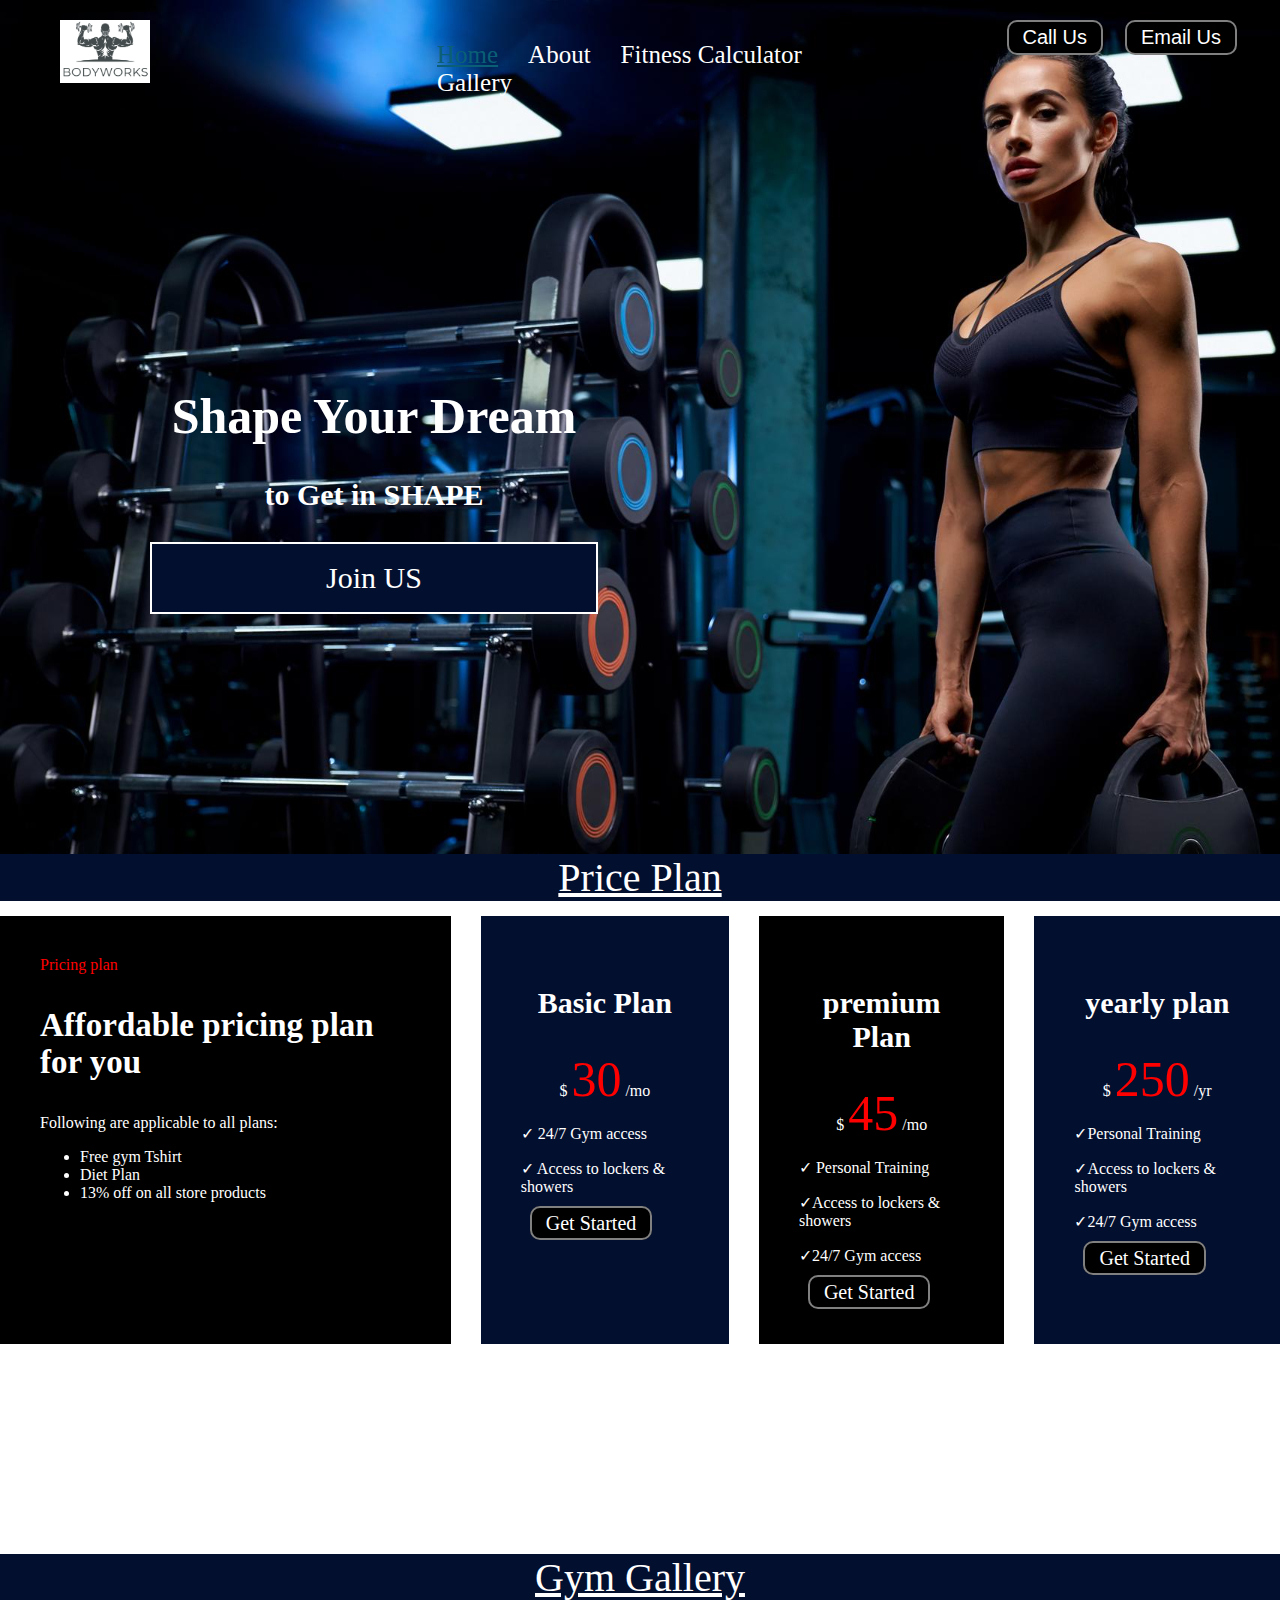
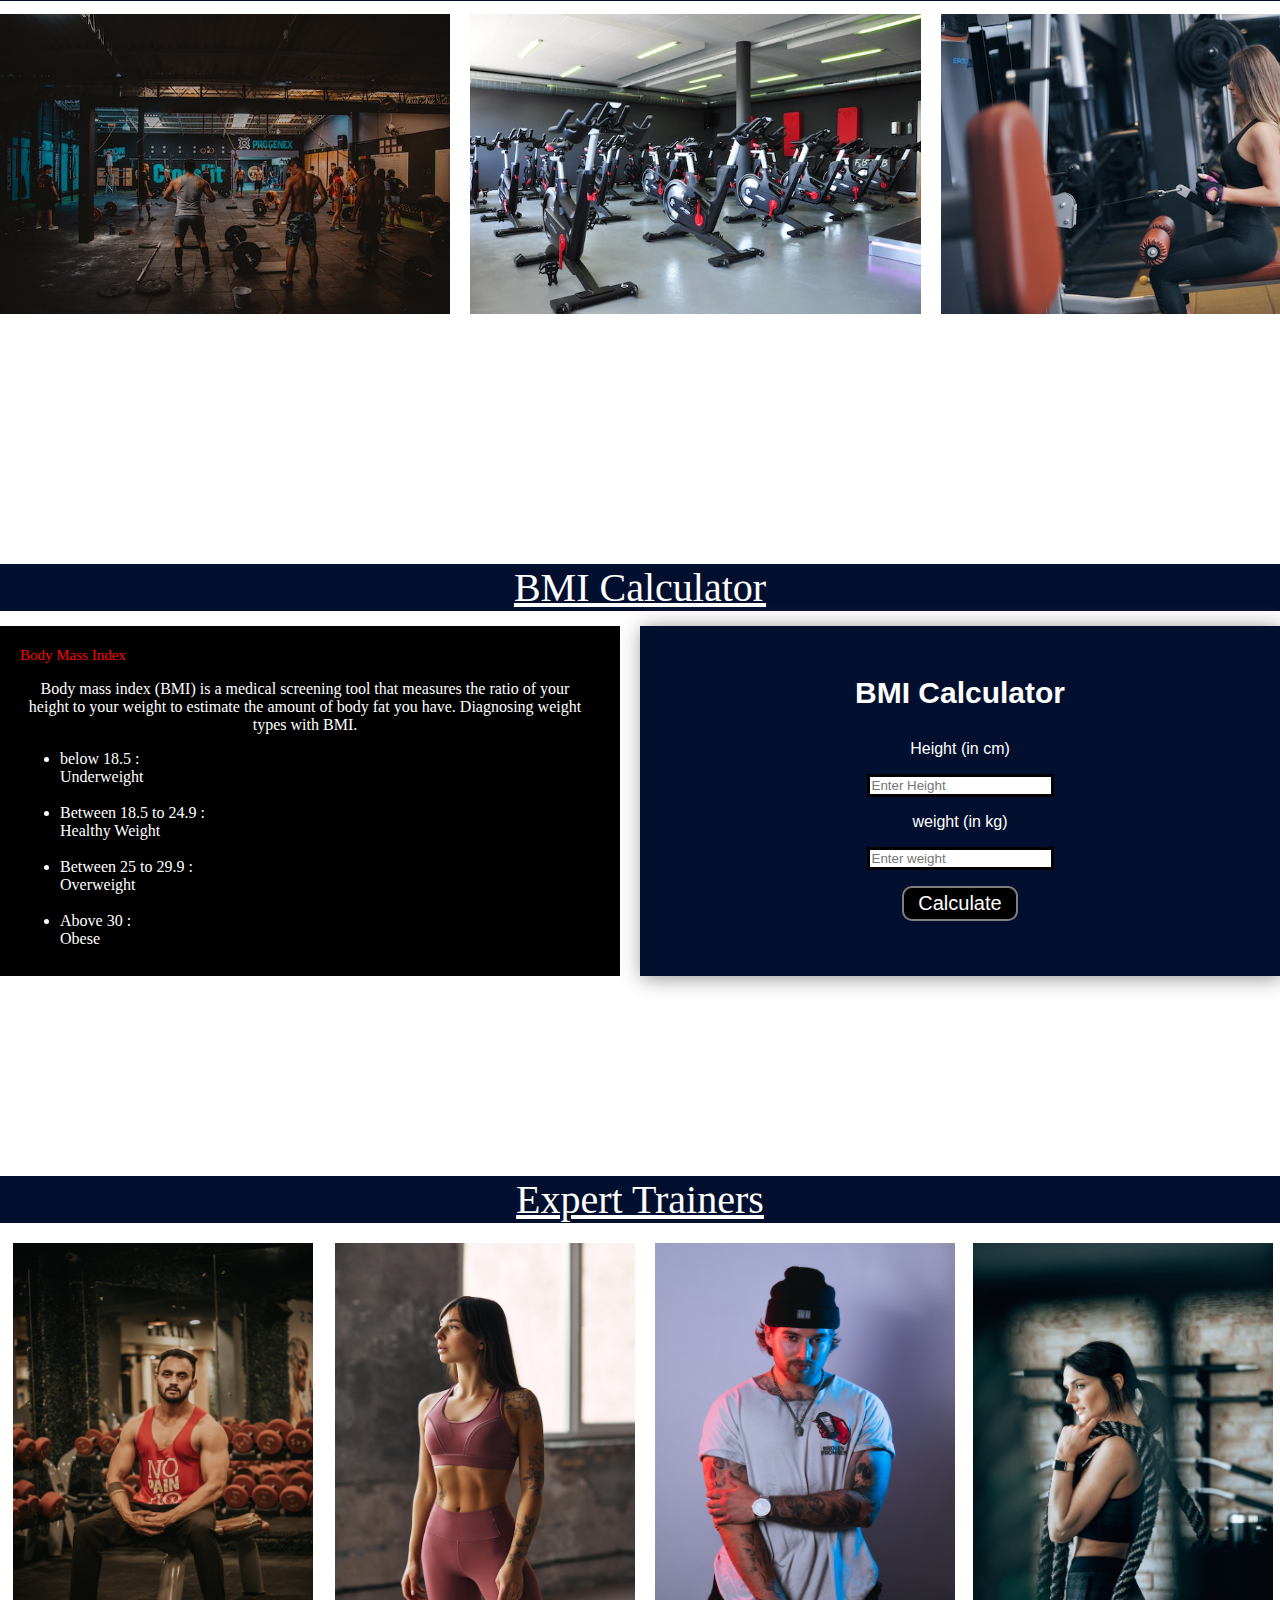
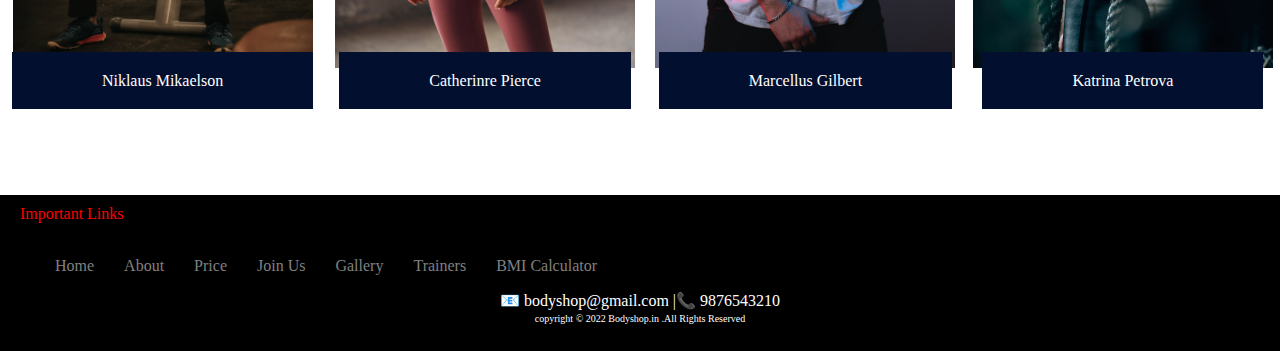
<file: fitness gym website/index.html>
<!DOCTYPE html>
<html lang="en">
<head>
    <meta charset="UTF-8">
    <meta http-equiv="X-UA-Compatible" content="IE=edge">
    <meta name="viewport" content="width=device-width, initial-scale=1.0">
    <title>gym</title>
    <link rel="stylesheet" type="text/css" href="style.css">
</head>


<body>

    <header class="header">

        <!-- left box for logo -->
        <div class="left">
            <img src="logo.png" alt="BODYWORKS">
           
        </div>

        <!-- mid box for navigation -->
        <div class="mid">
            <ul class="navbar">
                <li id="Home"><a href="#" class="active">Home</a></li>
                <li><a href="#">About</a></li>
                <li><a href="#calculator">Fitness Calculator</a></li>
                <li><a href="#gallery">Gallery</a></li>
            </ul>

        </div>

        <!-- right box for buttons -->
        <div class="right">
           <button class="btn" onclick="opencallpop()">Call Us</button>
           <button class="btn" onclick="openpopup()">Email Us</button>

        </div>

    </header>

    <div class="quote">
        <h1>
            Shape Your Dream
        </h1>
        <h3>to Get in SHAPE</h3>
        <div class="apply"><a href="join.html">Join US</a></div>
    </div>

<!-- email section starts -->

    <div class="email" id="email">
        <form>
            <h3>Write to Us</h3><br>
            Name <br>
            <input type="text" class="emailname" placeholder="Enter your Name">
            <br><br>
            Email <br>
            <input type="email" class="emailid" placeholder="Enter your Email">
            <br><br>
            <input type="text" class="emailcontent" placeholder="write your content here">
            <br><br>
            <button class="emailsubmit" onclick="closepopup()">SUBMIT</button><br><br>
        </form>
    </div>
    
    <script>
    
    let popup=document.getElementById("email");
    
    function openpopup(){
        popup.classList.add("PopUp");
    }
    
    function closepopup(){
        popup.classList.remove("PopUp");
    }
        
    </script>

<!-- email section ends -->
<!-- call section starts -->

<div class="gymcall" id="gymcall">
    
    <form>
        <h2>Get In Touch With Us</h2><br>
        First Name
        <input type="text" class="callname" placeholder="Enter First Name"> 
        Last Name
        <input type="text" class="lastname" placeholder="Enter Last Name">
        <br> <br>
        Mobile No 
        <input type="number" class="contactno" placeholder="Enter You Mobile No">
        <button class="callsubmit" onclick="closecallpop()">SUBMIT</button>
        <p class="callinstruction">
            *Our Team will shortly get back to you on your provided Contact Number.
        </p>
        <p class="calldetail">For your convenience, we are always available on </p>
        <span class="callno">&#128222; 9876543210</span>
    </form>
</div>

<script>

let pop=document.getElementById("gymcall");

function opencallpop(){
    pop.classList.add("callpop");
}

function closecallpop(){
    pop.classList.remove("callpop");
}

</script>

<!-- call section ends -->
                                              <!-- HOME PAGE ENDS -->

<!-- ...........................................price plan starts.................................... -->

<div class="heading">Price Plan</div>
<section class="price" id="price">
    </div>
    <div class="info">
        <span>Pricing plan</span>
        <h3>Affordable pricing plan for you</h3>
        <p>Following are applicable to all plans:</p>
        <ul>
            <li>Free gym Tshirt</li>
            <li>Diet Plan</li>
            <li>13% off on all store products</li>
        </ul>

    </div>
    <div class="basic">
        <h3>Basic Plan</h3>
        <div class="cost">
            <span>$</span> <span class="digit">30</span> <span>/mo</span>
        </div>
        <p>&check; 24/7 Gym access</p>
        <p>&check; Access to lockers & showers</p>
        <a href="join.html" class="btn">Get Started</a>

    </div>
    <div class="premium">
        <h3>premium Plan</h3>
        <div class="cost">
            <span>$</span> <span class="digit">45</span> <span>/mo</span>
        </div>
        <p>&check; Personal Training</p>
        <p>&check;Access to lockers & showers</p>
        <p>&check;</i>24/7 Gym access</p>
        <!-- <p><i class="check"></i></p> -->
        <a href="join.html" class="btn">Get Started</a>

    </div>
    <div class="year">
        <h3>yearly plan</h3>
        <div class="cost">
            <span>$</span> <span class="digit">250</span> <span>/yr</span>
        </div>
        <p>&check;Personal Training</p>
        <p>&check;Access to lockers & showers</p>
        <p>&check;24/7 Gym access</p>
        <!-- <p><i class="check"></i></p> -->
        <a href="join.html" class="btn">Get Started</a>
        
    </div>
</section>

<!-- ......................................price plan ends............................................ -->
<!-- ..................................gallery section starts........................................... -->

<div class="heading" id="gallery">Gym Gallery</div>

<div class="gallery">
    <img src="img1.jpg" alt="gym image">
    <img src="img2.jpg" alt="gym image">
    <img src="img3.jpg" alt="gym image">
    <img src="img4.jpg" alt="gym image">
    <img src="img5.jpg" alt="gym image">
    <img src="img6.jpg" alt="gym image">
    <img src="img7.jpg" alt="gym image">
    <img src="img8.jpg" alt="gym image">
    <img src="img9.jpg" alt="gym image">
    <img src="img10.jpg" alt="gym image">
    <img src="img11.jpg" alt="gym image">
    <img src="img12.jpg" alt="gym image">
    <img src="img13.jpg" alt="gym image">
    <img src="img14.jpg" alt="gym image">
    <img src="img15.jpg" alt="gym image">
    <img src="img16.jpg" alt="gym image">
</div>
                  
                            
<!-- ..............................................gallery section ends............................. -->
<!-- .............................................bmi section starts................................ -->

<div class="heading" id="calculator">BMI Calculator</div>

<section class="calculator">

    <div class="bmiinfo">
        <span>Body Mass Index</span>
        <p id="content">
            Body mass index (BMI) is a medical screening tool that measures the ratio of your height to your weight to estimate the amount of body fat you have.
            Diagnosing weight types with BMI. <br>
            <ul>
                <li> below 18.5 : <br> Underweight</li> <br>
                <li> Between 18.5 to 24.9 :<br> Healthy Weight</li> <br>
                <li> Between 25 to 29.9 :<br> Overweight</li> <br>
                <li> Above 30 :<br> Obese</li>
            </ul>
        </p>
    </div>
    
    <div class="bmi">
        <h3>BMI Calculator</h3>
        <p class="input">Height (in cm)</p>
        <input type="text" id="height" placeholder="Enter Height">
        <p class="input">weight (in kg)</p>
        <input type="text" id="weight" placeholder="Enter weight">
        <p id="result"></p>
        <button id="btn" onclick="bmi()">Calculate</button>
    
    </div>
    </section>
    
    <script>
        function bmi(){
            var h= document.getElementById("height").value;
            var w = document.getElementById("weight").value;
            var bmi = w/(h/100 * h/100);
            var total= bmi.toFixed(2);
            document.getElementById("result").innerHTML= "Your BMI is" + total;
    
        }
    </script>


<!-- ........................................bmi section ends....................................... -->
                                              <!-- TRAINER SECTION STARTS -->

<div class="heading">Expert Trainers</div>


<section class="trainer" id="trainer">
    <div class="box">
        <div class="trainer1">
            <img src="trainer1.jpg">
            <span class="name">Niklaus Mikaelson</span>
            <!-- <span class="profession">Gym Trainer</span> -->
        </div>
        <div class="trainer1">
            <img src="trainer2.jpg">
            <span class="name">Catherinre Pierce</span>
            <!-- <span class="profession">Gym Trainer</span> -->
        </div>
        <div class="trainer1">
            <img src="trainer3.jpg">
            <span class="name">Marcellus Gilbert</span>
            <!-- <span class="profession">Gym Trainer</span> -->
        </div>
        <div class="trainer1">
            <img src="trainer4.jpg">
            <span class="name">Katrina Petrova</span>
            <!-- <span class="profession">Gym Trainer</span> -->
        </div>
    </div>
</section>

                                     <!-- (trainer section ends) -->
<!-- .....................................bottom section of page begins................................ -->

<div class="bottom" id="bottom">
    <span>Important Links</span><br><br>
    <ul>
        <li class="link"><a href="#Home">Home</a></li>
        <li class="link"><a href="#">About</a></li>
        <li class="link"><a href="#price">Price</a></li>
        <li class="link"><a href="join.html">Join Us</a></li>
        <li class="link"><a href="#gallery">Gallery</a></li>
        <li class="link"><a href="#Trainer">Trainers</a></li>
        <li class="link"><a href="#Calculator">BMI Calculator</a></li>
    </ul>
    <div class="link2">
        &#128231; bodyshop@gmail.com |&#128222; 9876543210
    </div>

    <div class="copyright">
        copyright &#169; 2022 Bodyshop.in .All Rights Reserved
    </div>

<!-- ..........................................body ends........................................... -->

</body>
</html>
</file>
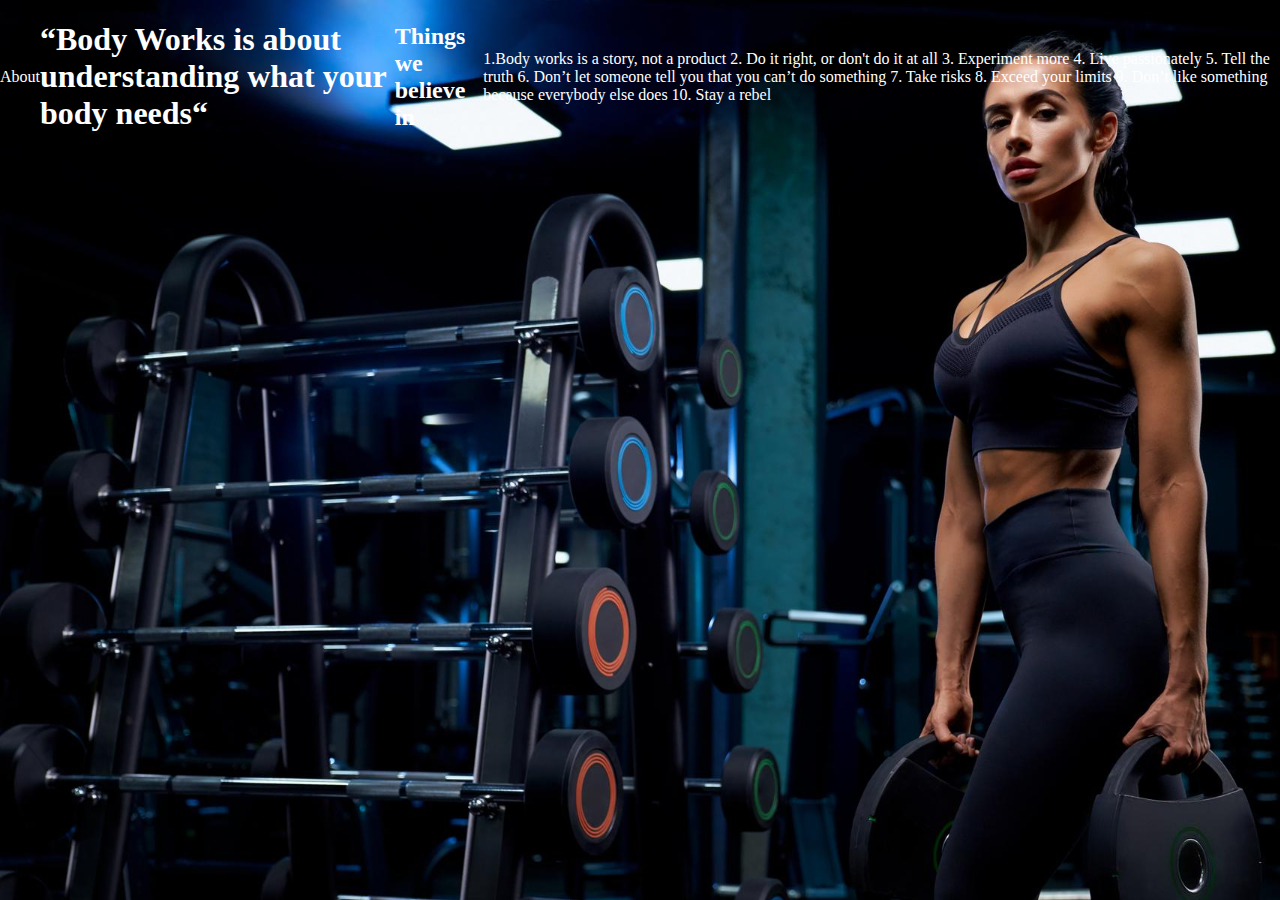
<file: fitness gym website/about.html>
<!DOCTYPE html>
<html lang="en"
<head>
    <meta charset="UTF-8">
    <meta http-equiv="X-UA-Compatible" content="IE=edge">
    <meta name="viewport" content="width=device-width, initial-scale=1.0">
    <link rel="stylesheet" href="style.css">
    <title>About</title>

<style>

.box{
    display: inline-flex;
    align-items: center;
    
}

</style>

</head>
<body>
    <div class="box">
    <hi>About</hi>
    <h1>“Body Works is about understanding what your body needs“</h1>
    <h2>Things we believe in</h2>
    <p>1.Body works is a story, not a product
       2. Do it right, or don't do it at all
       3. Experiment more
       4. Live passionately
       5. Tell the truth
       6. Don’t let someone tell you that you can’t do something
       7. Take risks
       8. Exceed your limits
       9. Don’t like something because everybody else does
       10. Stay a rebel
        
        </p>
    </div>

</body>
</html>
</file>
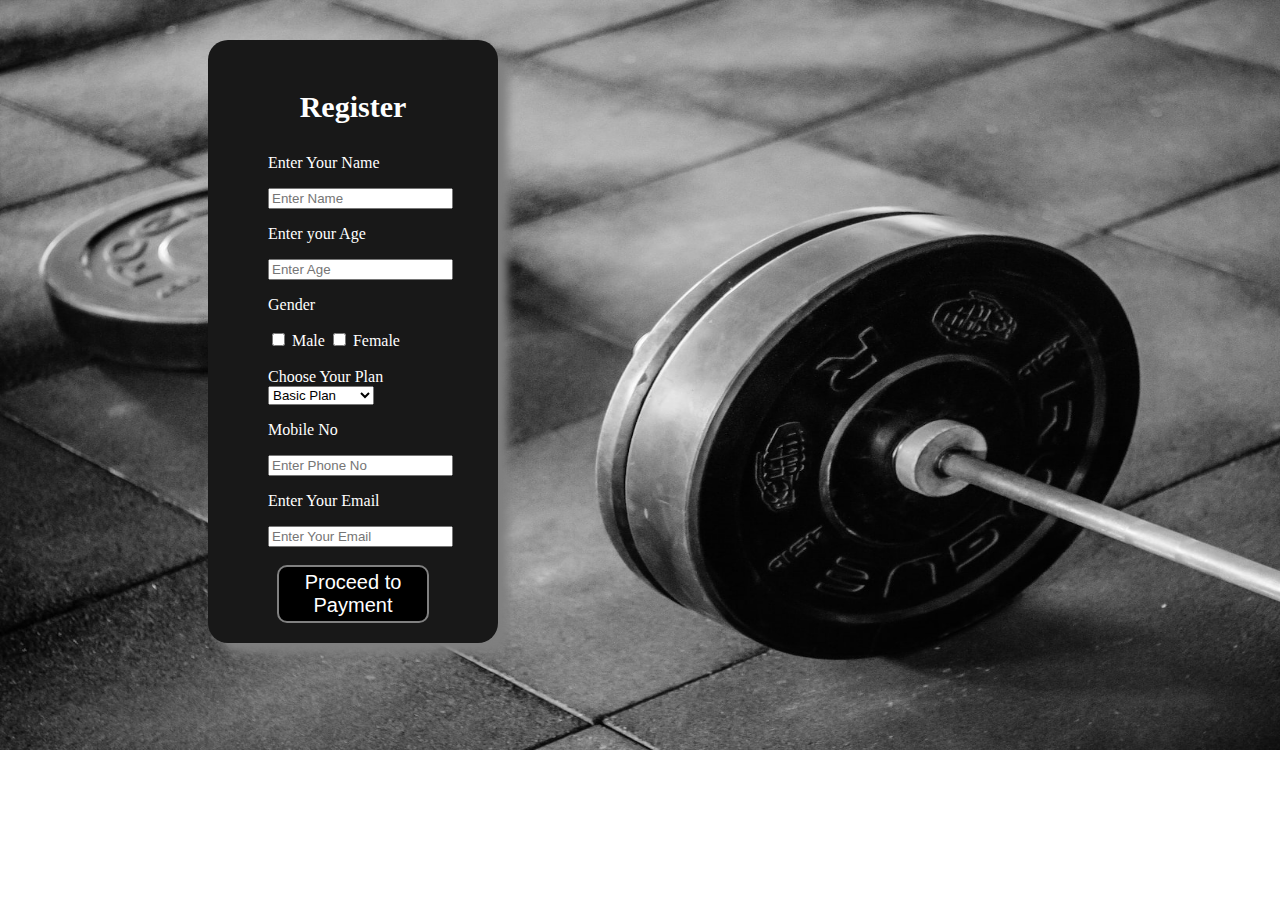
<file: fitness gym website/join.html>
<!DOCTYPE html>
<html lang="en">
<head>
    <meta charset="UTF-8">
    <meta http-equiv="X-UA-Compatible" content="IE=edge">
    <meta name="viewport" content="width=device-width, initial-scale=1.0">
    <title>Document</title>

<style>

body{
    background-image: url(registration.jpg);
    background-repeat: no-repeat;
    background-size: 1500px 750px;
}

.reg{
    /* border: 5px solid red; */
    border-radius: 20px;
    margin-top: 40px;
    width: 170px;
    margin-left: 200px;
    padding-left: 60px;
    padding-right: 60px;
    padding-top: 20px;
    padding-bottom: 20px;
    background-blend-mode:soft-light;
    background-color:rgb(24, 24, 24);
    color: white;
    box-shadow: 10px 10px 10px gray;
}

.reg h3{
    text-align: center;
    font-size: 30px;
}

.btn{
    margin: 0px 9px;
        color: white;
        background-color: black;
        padding: 4px 14px;
        border: 2px solid gray;
        border-radius: 10px;
        font-size: 20px;
        cursor: pointer;
}

.btn:hover{
    color: rgb(8, 115, 115);
        background-color:white;
}

.btn a{
    color: white;
    text-decoration: none;
}

</style>

</head>
<body>
    
<section class="reg">
    <h3 class="join">Register</h3>
    <div class="reg_form">
        <p class="text">Enter Your Name</p>
        <input type="text" class="register" placeholder="Enter Name">
        <p class="text">Enter your Age</p>
        <input type="text" class="register" placeholder="Enter Age">
        <p class="text">Gender</p>
        <span class="gender"><input type="checkbox" class="register"> Male
            <input type="checkbox" class="register"> Female </span><br><br>
        <div>
            <label>
                Choose Your Plan
                <select>
                    <option>Basic Plan</option>
                    <option>Premium Plan</option>
                    <option>Yearly Plan</option>
                </select>
            </label>
        </div>
        <p class="text">Mobile No</p>
        <input type="number" class="mobile" placeholder="Enter Phone No">
        <p class="text">Enter Your Email</p>
        <input type="email" class="email" placeholder="Enter Your Email"><br><br>
        <button class="btn"><a href="payment.html">Proceed to Payment</a></button>
    </div>
</section>

</body>
</html>
</file>
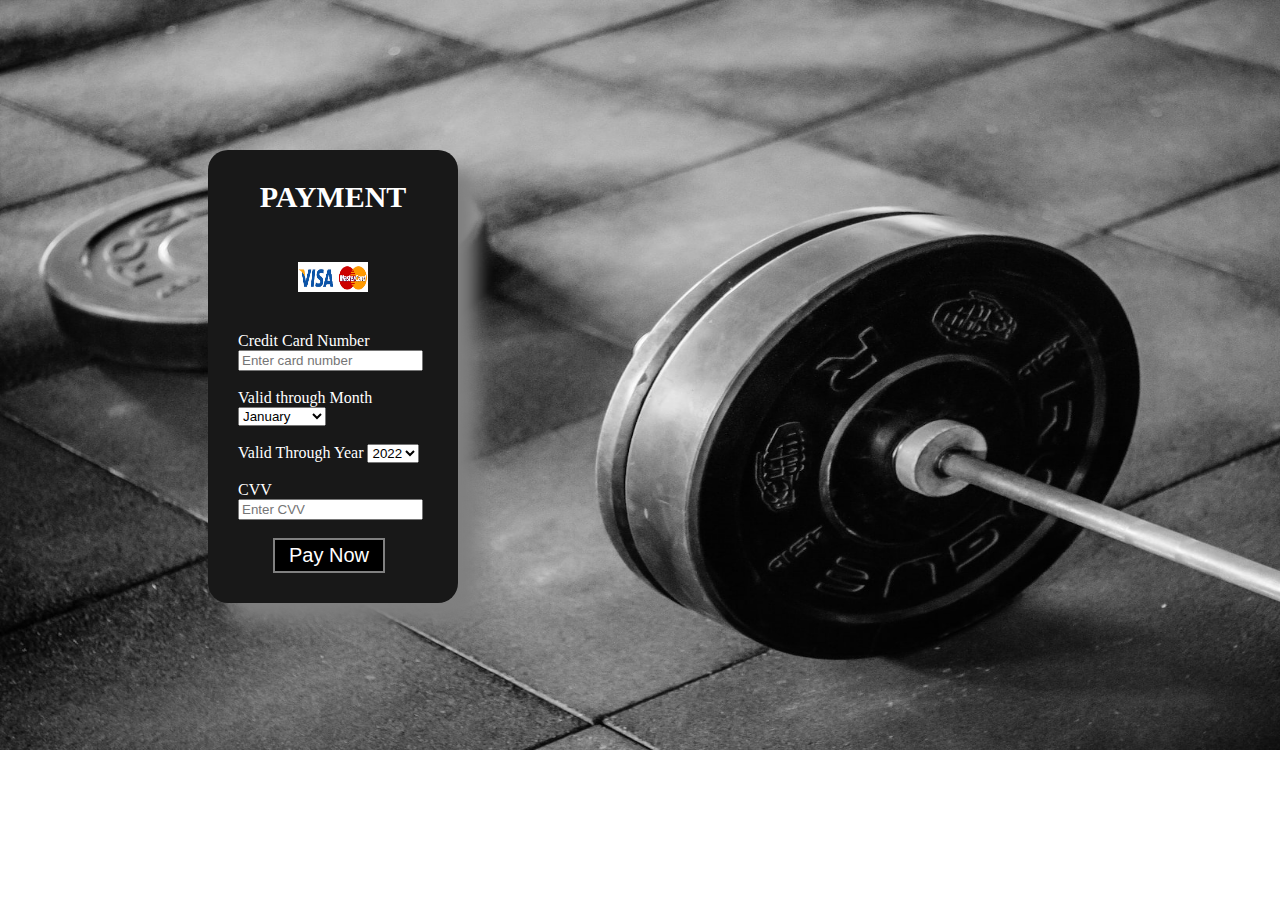
<file: fitness gym website/payment.html>
<!DOCTYPE html>
<html lang="en">
<head>
    <meta charset="UTF-8">
    <meta http-equiv="X-UA-Compatible" content="IE=edge">
    <meta name="viewport" content="width=device-width, initial-scale=1.0">
    <title>Document</title>

<style>

body{
    background-image: url(registration.jpg);
    background-repeat: no-repeat;
    background-size: 1500px 750px;
}

.container{
    display: flex;
    justify-content: center; 
    align-items: center;
    flex-direction: column;
    /* border: 2px solid red; */
    width: 190px;
    padding-left: 30px;
    padding-right: 30px;
    margin-top: 150px;
    padding-bottom: 30px;
    margin-left: 200px;
    /* margin-right: 600px; */
    background-color:rgb(24, 24, 24);
    box-shadow: 20px 20px 20px gray;
    color: white;
    border-radius: 20px;
    
}

.container h3{
    text-align: center;
    /* border: 2px solid green; */
    font-size: 30px;
    color: white;
}

.container img{
    height: 30px;
    width: 70px;
    /* border: 2px solid blue; */
    
}

.btn{
    margin: 0px 9px;
        color: white;
        background-color: black;
        padding: 4px 14px;
        border: 2px solid gray;
        font-size: 20px;
        cursor: pointer;
        margin-left: 35px;
}
        

.btn:hover{
        color: rgb(8, 115, 115);
        background-color:white;
    }


    .check{
    border: 5px solid green;
    display: flex;
    flex-direction: column;
    justify-content: center;
    align-items: center;
    position: absolute;
    background: white;
    color: black;
    padding: 30px 30px 30px 30px;
    box-shadow: 10px 10px 10px rgb(3,25,47);
    top: 0;
    left: 50%;
    transform: translate(-50%,-50%)scale(0.1);
    visibility: hidden;
}

.check-pop-up{
    visibility: visible;
    top: 50%;
    transform: translate(-50%,-50%)scale(1);
}


.check span{
    color: brown;
    font-size: 18px;
    font-weight: 500;
}

.ok:hover{
background-color: rgb(3,25,47);
color: red;
}




</style>

</head>
<body>
    <header>
        <div class="container">
            <h3>PAYMENT</h3><br>
            <div>
                <img src="visa.png">
            </div><br><br>
            <form>
                Credit Card Number <br>
                <input type="text" name="" placeholder="Enter card number"><br><br>
                 
                <!-- <input type="text" name="" placeholder="Enter month"> -->
                <div>
                    <label>
                        Valid through Month
                        <select>
                            <option>January</option>
                            <option>February</option>
                            <option>March</option>
                            <option>April</option>
                            <option>May</option>
                            <option>June</option>
                            <option>July</option>
                            <option>August</option>
                            <option>September</option>
                            <option>October</option>
                            <option>November</option>
                            <option>December</option>
                        </select>
                    </label>
                </div><br>
                <!-- <input type="text" name="" placeholder="Enter year"> -->
                <div>
                    <label>
                        Valid Through Year
                        <select>
                            <option>2022</option>
                            <option>2023</option>
                            <option>2024</option>
                            <option>2025</option>
                            <option>2026</option>
                            <option>2027</option>
                            <option>2028</option>
                        </select>
                    </label>
                </div><br>
                CVV <br>
                <input type="text" name="" placeholder="Enter CVV"><br><br>
                <button class="btn" type="submit" onclick="opencheckpopup()">Pay Now</button>

            </form>
        </div>
    </header>


    <div class="check" id="check">
        <h2>WELCOME!</h2>
        <span>to Your Fitness Journey</span>
        <p>You are now an official member of BODYSHOP for the availed time period.</p>
        <button class="ok" onclick="closecheckpopup()">OK</button>
    </div>
    
    <script>
    
    let checkpop=document.getElementById("check");
    
    function opencheckpopup(){
        checkpop.classList.add("check-pop-up");
    }
    
    function closecheckpopup(){
        checkpop.classList.remove("check-pop-up");
    }
    
    </script>

    

</body>
</html>
</file>
<file: fitness gym website/style.css>
body{
        margin:0px;
        padding:0px;
        background:url(bg.jpg);
        /* background-repeat: no-repeat; */
        background-attachment: fixed;
        color: white;
    }

    .left{
        position: absolute;
        left: 60px;
        top: 20px;
        display: inline-block;
        
    }

    .mid{
        display: block;
        width: 40%;
        margin: 25px auto;
        
    }

    .right{
        position: absolute;
        right: 34px;
        top: 20px;
        display: inline-block;
        
    }

    .navbar{
        display: inline-block;
    }

    .navbar li{
        font-size: 25px;
        display: inline-block;
    }

    .navbar li a{
        color: white;
        text-decoration: none;
        padding: 13px;
    }

    .navbar li a:hover, .navbar li a.active{
        text-decoration: underline;
        color: rgb(10, 95, 118);
    }

    .left img{
        width: 90px;
        filter:brightness(100%)
    }

    .btn{
        margin: 0px 9px;
        color: white;
        background-color: black;
        padding: 4px 14px;
        border: 2px solid gray;
        border-radius: 10px;
        font-size: 20px;
        cursor: pointer;
    }

    .btn:hover{
        color: rgb(8, 115, 115);
        background-color:white;
    }

 .container h1{
    text-align: center; */
}

.container button{
    display: block;
    width: 74%;
    margin: 20px auto;
}

.quote{
    /* background-color: rgb(22, 14, 67); */
    margin: 170px 80px;
    padding:70px 70px;
    /* border: 2px solid white; */
    border-radius: 10px;
    width: 35%;
    /* background-blend-mode: lighten; */
}

.quote h1{
    text-align: center;
    font-size: 50px;
    color:white;
}

.quote h3{
    text-align: center;
    font-size: 30px;
    color: white6;
}

.quote .apply{
    border: 2px solid white;
    text-align: center;
    padding: 17px;
    font-size: 30px;
    background-color: rgb(3, 15, 47);
    color: white;
}

.quote .apply a{
    color: white;
    text-decoration: none;
}

.heading{
    font-size: 40px;
    text-decoration: underline;
    color: white;
    text-align: center;
}


/* .............................email css begin........................................... */

.email{
    border: 2px solid rgb(3, 15, 47);
    background: #fff;
    color: black;
    display: flex;
    justify-content: center;
    flex-direction: row;
    width: 300px;
    position: absolute;
    visibility: hidden;
    box-shadow: 10px 10px 10px white;
    top: 0;
    left:50%;
    transform: translate(-50%,-50%) scale(0.1);
}

.emailcontent{
    height: 70px;
    width: 270px;
}

.emailname{
    width: 270px;
}

.emailid{
    width: 270px;
}

.emailsubmit{
    background-color:rgb(3,15,47);
    font-size: 18px;
    font-weight: 500;
    color:red;
    width: 280px;
    padding-top: 3px;
    padding-bottom: 3px;
}

.emailsubmit:hover{
    background-color:black;
    color: white;
}

.email h3{
    text-align: center;
    font-size: 30px;
}

.PopUp{
visibility: visible;
top: 50%;
transform: translate(-50%,-50%) scale(1);
}

/* ....................................email css ends........................................ */
/* ....................................call css begins...................................... */

.gymcall{
    border: 3px solid rgb(3,15,47);
    background: #fff;
    color: black;
    display: flex;
    justify-content: center;
    flex-direction: column;
    width: 550px;
    align-items: center;
    padding: 30px 30px 30px 30px;
    box-shadow: 10 px 10 px 10px white;
    position: absolute;
    left: 50%;
    top: 0;
    transform: translate(-50%,-50%)scale(0.1);
    visibility: hidden;
}

.callpop{
visibility: visible;
top: 50%;
transform: translate(-50%,-50%)scale(1);
}

.callsubmit{
    margin-left: 73px;
    background-color: rgb(3,15,47);
    color: red;
    padding-left: 60px;
    padding-right: 60px;
}

.callsubmit:hover{
    background-color: black;
    color: white;
}

#call form h2{
    text-align: center;
    color: rgb(3,15,47);
}

/* .....................................call css ends.................................................. */
/* ...........................................home css ends............................................. */

                                      /* price css begins */

.price{
    display: flex;
    flex-direction: row;
    /* border: 5px solid red; */
    padding-bottom: 50px;
    margin-bottom: 160px;
    margin-top: 15px;
}

.price .info{
    background-color: black;
    color: white;
    /* border: 2px solid green; */
    padding: 40px;
    margin-right: 30px;
}

.price .basic{
    background-color: rgb(3, 15, 47);
    color: white;
    /* border: 2px solid green; */
    padding: 40px;
    margin-right: 30px;
}

.price .premium{
    background-color: black;
    color: white;
    /* border: 2px solid green; */
    padding: 40px;
    margin-right: 30px;
}

.price .year{
    background-color: rgb(3, 15, 47);
    color: white;
    /* border: 2px solid green; */
    padding: 40px;
}
.price .premium .cost .digit{
    text-align: center;
    color: red;
    font-size: 50px;
}

.price .basic .cost .digit{
    color: red;
    font-size: 50px;
}

.price .year .cost .digit{
    color: red;
    font-size: 50px;
}

.price .basic h3{
    text-align: center;
    font-size: 30px;
}

.price .premium h3{
    text-align: center;
    font-size: 30px;
}

.price .year h3{
    text-align: center;
    font-size: 30px;
}

.price .basic .cost{
    text-align: center;

}

.price .premium .cost{
    text-align: center;

}

.price .year .cost{
    text-align: center;

}

.price .info span{
    color: red;
}

.price .info h3{
    font-size: 33px;
}

.btn{
    text-decoration: none;
}


/* ......................................price css ends............................................. */
/* .......................................gallery css begins......................................... */

.gallery{
    display: flex;
    align-items: center;
    overflow-y: hidden;
    margin-bottom: 250px;
    margin-top: 13px;
}
    
.gallery img{
    width: 550px;
    height: 300px;
    margin-right: 20px;
}

/* ....................................gallery css ends............................................. */
/* ......................................bmi css begins........................................... */

.calculator{
    display: flex;
    align-items: center;
    /* border: 3px solid red; */
    margin-bottom: 200px;
    margin-top: 15px;
}

.calculator .bmiinfo{
    /* border: 2px solid green; */
    width: 700px;
    background-color: black;
    color: white;
    margin-right: 20px;
    height: 330px;
    padding-top: 20px;
    padding-left: 20px;
}

.calculator .bmiinfo span{
    color: red;
    font-size: 15px;
    text-align: left;
}

.calculator .bmiinfo #content{
    text-align: center;
    padding-right: 30px;
}

.bmi{
    font-family: sans-serif;
    background-size: cover;
    text-align: center;
    margin: 0;
    padding: 20px;
    /* transform: translate(-50%, -50%); */
    box-shadow: 2px 2px 20px #919191;
    width: 700px;
    background-color: rgb(3, 15, 47);
    color: white;
    height: 310px;

}

.bmi h3{
    font-size: 30px;
    font-weight: 600;
    color: white;
}

.bmi #btn{
    margin: 0px 9px;
        color: white;
        background-color: black;
        padding: 4px 14px;
        border: 2px solid gray;
        border-radius: 10px;
        font-size: 20px;
        cursor: pointer;
        
}

#height{
    border: 3px solid black;
}

#weight{
    border: 3px solid black ;
}

#btn:hover{
    box-shadow: 1px 1px 10px red;
}

/* ........................................bmi css ends................................................. */
                                          /* trainer section begins */

 .trainer{
    margin: 20px 0px;
    height:fit-content;
    margin-bottom: 80px;
}

 .trainer .box{ 
    display: flex;
    flex-direction: row;
    text-align: center;
} 

.trainer .box .trainer1 img{
    width: 300px;
    height: 90%;
    /* border: 5px solid black; */
}

.trainer .box .trainer1 .name{
    text-align: center;
    padding: 20px;
    padding-left: 90px;
    padding-right: 90px;
    color: white;
    background-color: rgb(3, 15, 47);
}

.heading{
    text-decoration: underline;
    text-align: center;
    background-color: rgb(3, 15, 47);
    color: white;
}


                                       /* trainer section ends */
/* ........................................bottom section css begin................................... */

.bottom{
    background-color:black;
    color:white;
    padding-top: 10px;
    padding-bottom: 5px;
}

.bottom span{
    color: red;
    padding-left: 20px;
}

.bottom ul{
    display: flex;
    flex-direction: row;
    text-decoration: none;
    width: fit-content;
}

.bottom .link{
    list-style: none;
}

.bottom li a{
    color: grey;
    padding: 15px;
    text-decoration: none;
}

.bottom ul li a:hover{
    color: red;
}

.bottom .link2{
    text-align: center;
    margin-bottom: 3px;
}

.copyright{
    font-size: 10px;
    text-align: center;
    padding-bottom: 22px;
}
</file>
